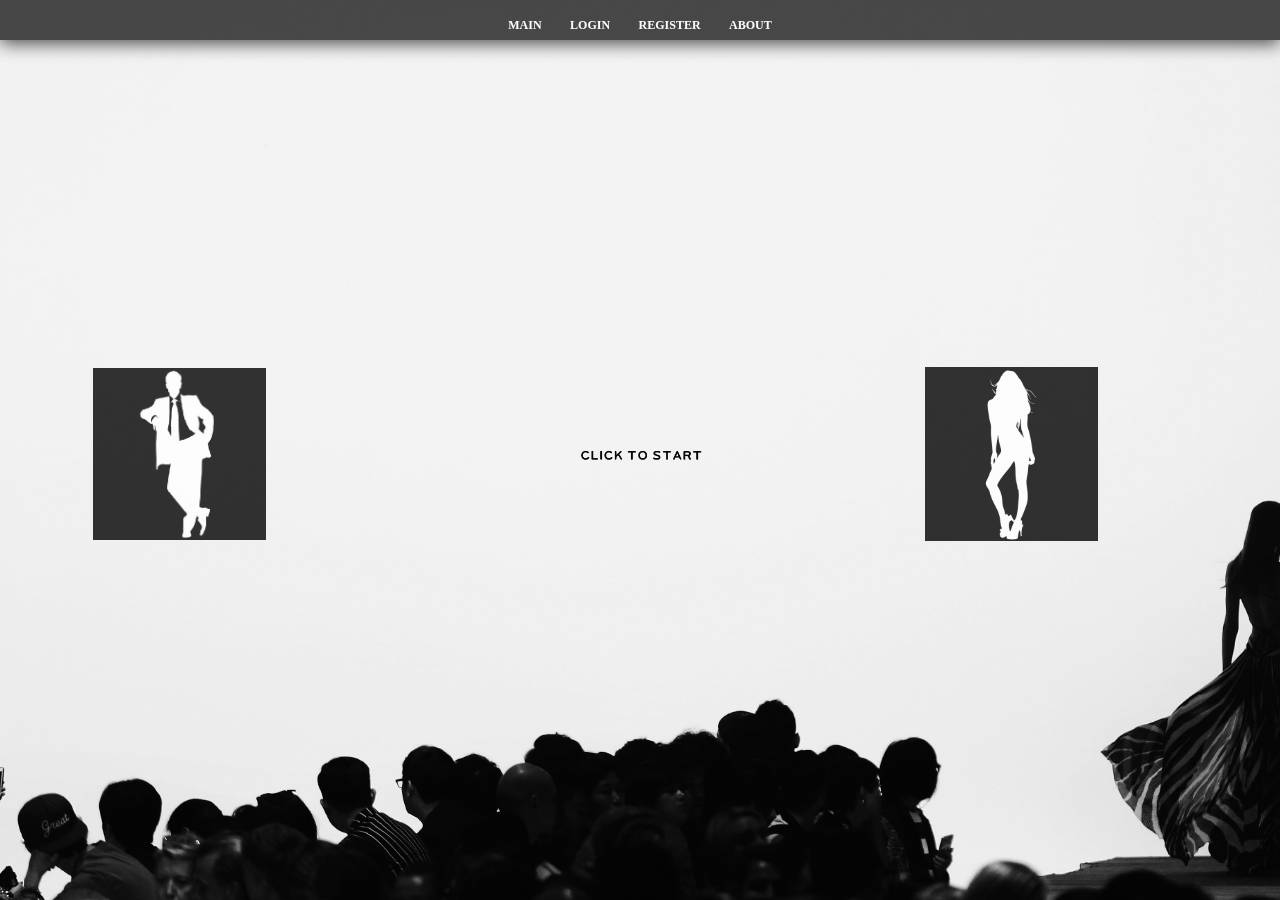
<file: index.html>
<!DOCTYPE html>
<html lang="en">

<head>
    <meta charset="UTF-8">
    <title>Fashion Show</title>
    <link rel="stylesheet" type="text/css" href="css/style.css">
    <link rel="stylesheet" type="text/css" href="bootstrap/css/bootstrap.css">
    <link rel="stylesheet" type="text/css" href="bootstrap/css/bootstrap.min.css">
    <script src="scripts/script.js"></script>
    <script src="bootstrap/js/bootstrap.js"></script>
    <script src="bootstrap/js/bootstrap.min.js"></script>
</head>

<body>
    <header>
        <label for="slide-1-trigger">MAIN</label>
        <label for="slide-2-trigger">LOGIN</label>
        <label for="slide-3-trigger">REGISTER</label>
        <label for="slide-4-trigger">ABOUT</label>
    </header>


    <input id="slide-1-trigger" type="radio" style="visibility: hidden;" name="slides" checked/>
    <section class="slide slide-one">
        <div class="blur-effect"></div>
        <displaybox>
            <grid>
                <button class="btn-circle ">
                            <a href="./pages/men.html">
                                <h2 class="image-text"></h2>
                                <img class="btn-image" src="./Images/download.png">
                            </a>
            </button>
                <button style="background: transparent; border:none">
                    <a href="">
                        <h2 class="image-text"></h2>
                        <img class="btn-image" src="./Images/CLICK-TO-START.png">
                    </a>
                </button>
                <button class="btn-circle ">
                    <a href="./pages/woman.html">
                        <h2 class="image-text"></h2>
                        <img class="btn-image" src="./Images/dark female.png">
                    </a>
                </button>
            </grid>
        </displaybox>
    </section>



    <input id="slide-2-trigger" type="radio" style="visibility: hidden;" name="slides" />
    <section class="slide slide-two" style="text-align: center;">
        <div style="top:20px; left:5px;">
            <div class="card text-white bg-dark mb-3" style="max-width: 25rem; opacity: 0.9;">
                <div class="card-body">
                    <div class="card-body" style="float: left;">
                        <table class="table table-responsive">
                            <tbody>
                                <tr>
                                    <th>Username</th>
                                    <td>
                                        <input type="text" class="form-control">
                                    </td>
                                </tr>
                                <tr>
                                    <th>Password</th>
                                    <td>
                                        <input type="password" class="form-control">
                                    </td>
                                </tr>
                            </tbody>
                        </table>
                        <hr>
                        <button type="button" class="btn btn-light" style="width:100%">
                            <strong>login</strong>
                        </button>
                    </div>
                </div>
            </div>
        </div>
    </section>

    <input id="slide-3-trigger" type="radio" style="visibility: hidden;" name="slides" />
    <section class="slide slide-three">
        <div style="top:20px; left:5px;">
            <div class="card text-white bg-dark mb-3" style="max-width: 25rem; opacity: 0.9;">
                <div class="card-header">
                    <strong>Register</strong>
                </div>
                <div class="card-body">
                    <div class="card-body" style="float: left;">
                        <table class="table table-responsive">
                            <tbody>
                                <tr>
                                    <th>Name</th>
                                    <td>
                                        <input type="text" class="form-control">
                                    </td>
                                </tr>
                                <tr>
                                    <th>Surname</th>
                                    <td>
                                        <input type="password" class="form-control">
                                    </td>
                                </tr>
                                <tr>
                                    <th>Username</th>
                                    <td>
                                        <input type="text" class="form-control">
                                    </td>
                                </tr>
                                <tr>
                                    <th>Password</th>
                                    <td>
                                        <input type="password" class="form-control">
                                    </td>
                                </tr>
                                <tr>
                                    <th>Confirm</th>
                                    <td>
                                        <input type="password" class="form-control">
                                    </td>
                                </tr>
                            </tbody>
                        </table>
                        <hr>
                        <button type="button" class="btn btn-light" style="width:100%">
                            <strong>save</strong>
                        </button>
                    </div>
                </div>
            </div>
        </div>
    </section>

    <input id="slide-4-trigger" type="radio" style="visibility: hidden;" name="slides" />
    <section class="slide slide-four" style="text-align: center;">

        <containergrid>
            <linkbox>


                <vertical_grid>
                    <button class="btn-links ">
                    <a href="https://www.facebook.com/search/top/?q=fashion%20clothes&epa=SEARCH_BOX">
                        <h2 class="image-text">MEN</h2>
                        <img class="btn-image" src="./Images/logos/logo-facebook-pngc14-40bc-91ea-6688507c6a70.png">
                    </a>
                </button>
                    <br>
                    <button class="btn-links ">
                    <a href="https://www.instagram.com/explore/tags/fashion/">
                        <h2 class="image-text">WOMEN</h2>
                        <img class="btn-image" src="./Images/logos/logo-instagram-with-white-circle-background-png913-4250-954c-a3023dbd7c81.png">
                    </a>
                </button>
                    <br>
                    <button class="btn-links ">
                        <a href="https://twitter.com/search?f=images&vertical=default&q=fashion&src=typd&lang=en">
                            <h2 class="image-text">WOMEN</h2>
                            <img class="btn-image" src="./Images/logos/twitter-logo-png1fc-4128-8c64-fd6eaccb770c.png">
                        </a>
                    </button>
                    <br>
                    <button class="btn-links ">
                        <a href="https://github.com/shaunrametsi">
                            <h2 class="image-text">WOMEN</h2>
                            <img class="btn-image" src="./Images/logos/79838_color_512x512.png">
                        </a>
                    </button>
                </vertical_grid>
            </linkbox>
            <discloser>

                <div></div>
                <div style="align-content: center;">

                    <p style="color:black">

                        You can follow us on these social media platforms all the fashion you want one click aways
                        <br>
                        <br>
                        <br> all rights to the images and links on this website belong to their respective companies and owners
                        <br> this site is only a template and developer(s) of this site does not own any content
                        <br> displayed on the page and if this template site is used without following proper legal measures <br> developer(s) is not liable for any legal issues such as copyright breach and illegal content <br> thank you and enjoy ;-)
                        <br>
                        <br>
                        <br>
                        <br> visit the developer(s) github account for more information
                        <br>regarding requesting templates or a full system the link is attached to github icon on the left of screen
                        <br> <br>thank you and enjoy ;-)

                    </p>
                </div>
            </discloser>
        </containergrid>

    </section>
    </div>
</body>

</html>
</file>
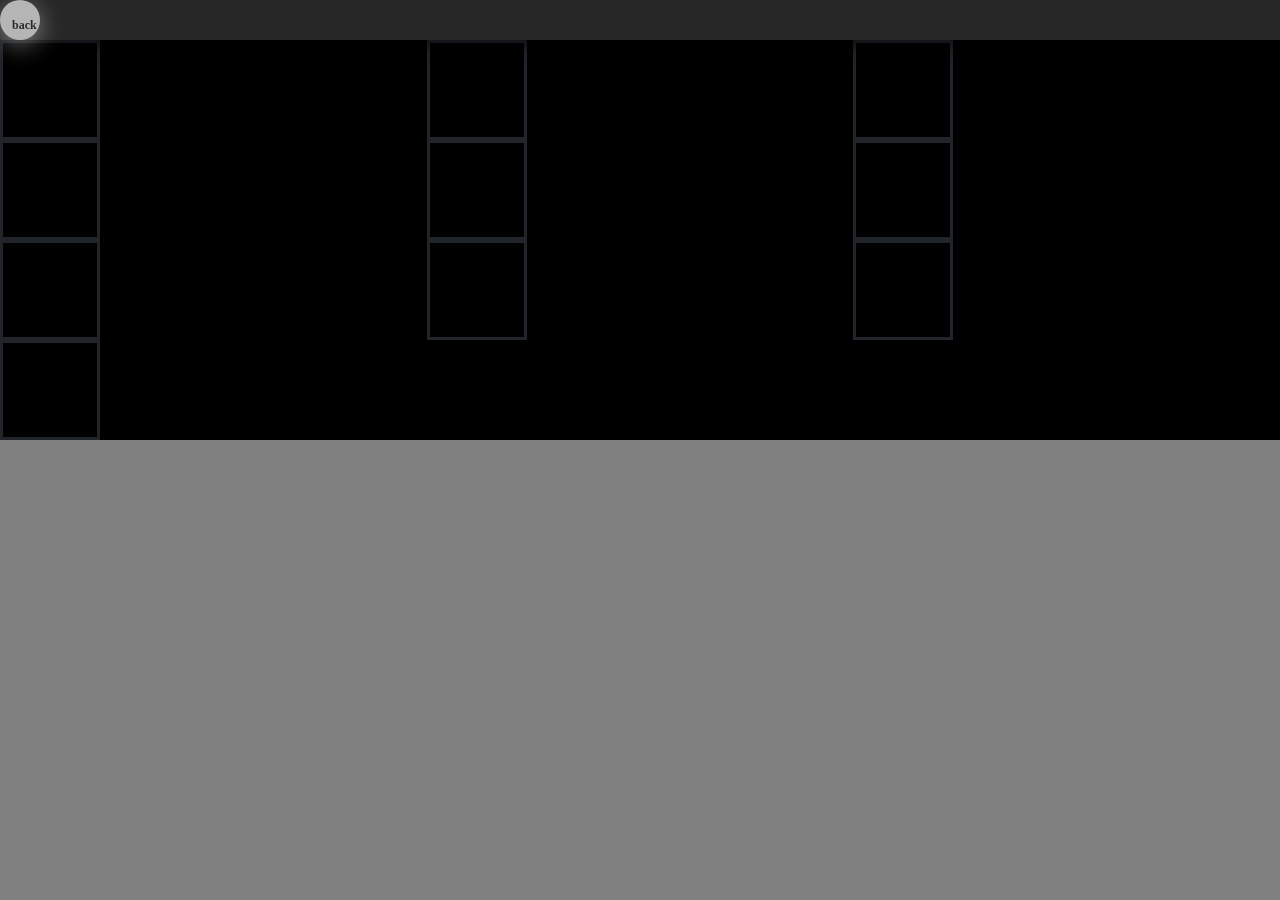
<file: pages/children.html>
<!DOCTYPE html>
<html lang="en">

<head>
    <meta charset="UTF-8">
    <title>Fashion Show</title>
    <link rel="stylesheet" type="text/css" href="../css/style.css">
    <link rel="stylesheet" type="text/css" href="../bootstrap/css/bootstrap.css">
    <link rel="stylesheet" type="text/css" href="../bootstrap/css/bootstrap.min.css">
    <script src="../scripts/script.js"></script>
    <script src="../bootstrap/js/bootstrap.js"></script>
    <script src="../bootstrap/js/bootstrap.min.js"></script>
</head>

<body style="background: gray">
    <header>
        <label class="btn-navigation">
            <strong>back</strong>
        </label>
        </label>
    </header>
    <div class="outerContainer">
        <div class="gridImage slidein"></div>
        <div class="gridImage slidein"></div>
        <div class="gridImage slidein"></div>
        <div class="gridImage slidein"></div>
        <div class="gridImage slidein"></div>
        <div class="gridImage slidein"></div>
        <div class="gridImage slidein"></div>
        <div class="gridImage slidein"></div>
        <div class="gridImage slidein"></div>
        <div class="gridImage slidein"></div>
    </div>

    <style>
        .slidein {
            width: 100px;
            height: 100px;
            border:1px;
            border: solid;
            -webkit-animation-name: example;
            /* Safari 4.0 - 8.0 */
            -webkit-animation-duration: 1s;
        }

        /* Safari 4.0 - 8.0 */

        @-webkit-keyframes example {
            from {
                transform: translateY(30px);
            }
            to {
                transform: translateY(-10px);
            }
        }
    </style>
</file>
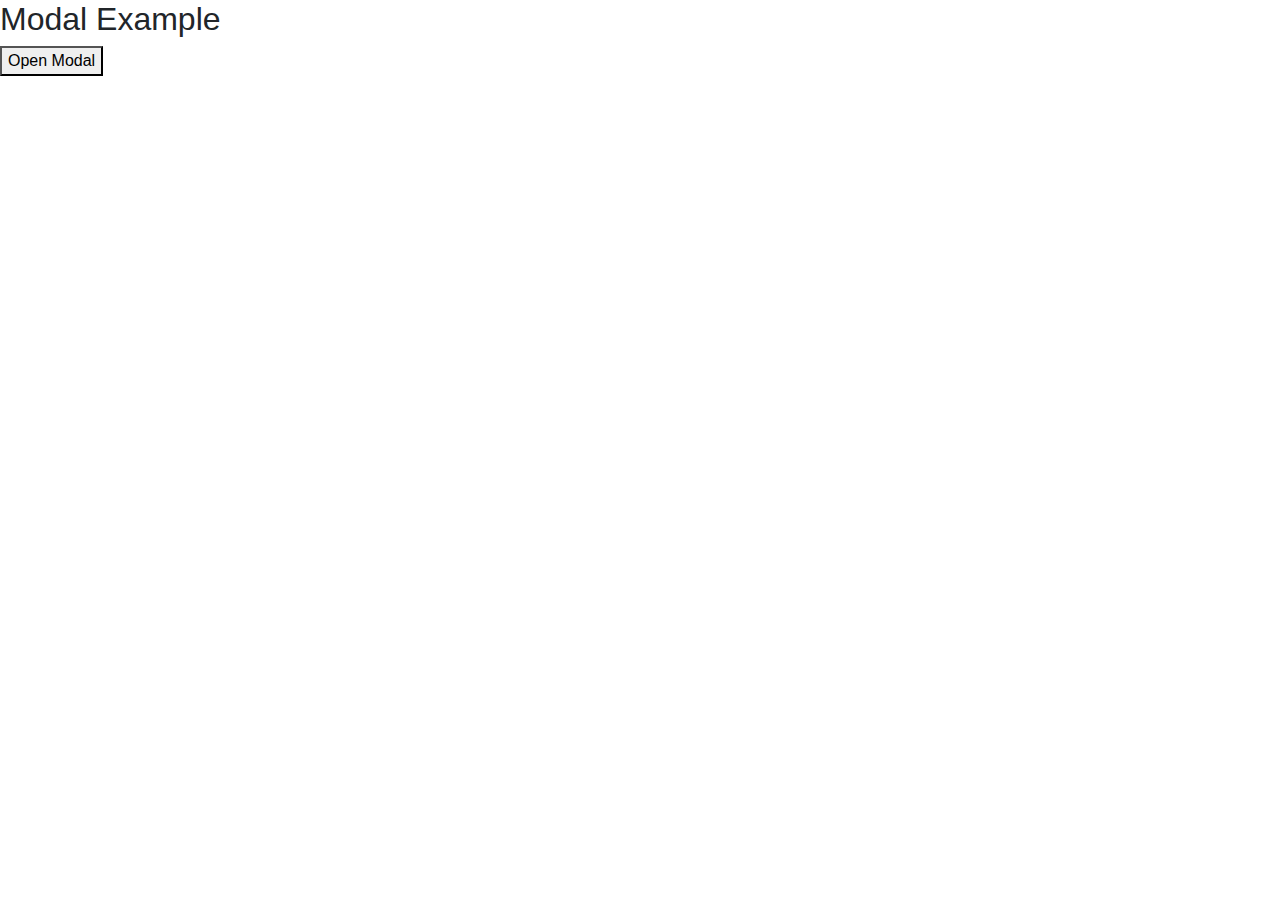
<file: pages/display.html>
<!DOCTYPE html>
<html lang="en">

<head>
    <meta charset="UTF-8">
    <title>Fashion Show</title>
    <link rel="stylesheet" type="text/css" href="../css/style.css">
    <link rel="stylesheet" type="text/css" href="../css/modal.css">
    <link rel="stylesheet" type="text/css" href="../bootstrap/css/bootstrap.css">
    <link rel="stylesheet" type="text/css" href="../bootstrap/css/bootstrap.min.css">
    <script src="../scripts/script.js"></script>
    <script src="../bootstrap/js/bootstrap.js"></script>
    <script src="../bootstrap/js/bootstrap.min.js"></script>
</head>

<body>

    <h2>Modal Example</h2>

    <!-- Trigger/Open The Modal -->
    <button id="myBtn">Open Modal</button>

    <!-- The Modal -->
    <div class="modal-card" id="myModal">
        <div class="modal-content-card">
            <span class="close">&times;</span>
            <div class="card">
                <img class="card-img-top" id="card-image" alt="Card image">
                <div class="card-body">
                    <h4 class="card-title">Available</h4>
                    <p class="card-text">This clothing is still available cal XXX-XXX-XXXX or email fashion@easter.com</p>
                </div>
                <div class="card-footer">
                    <button type="button" class="btn btn-warning" style="width : 20%">Buy</button>
                    <button type="button" class="btn btn-dark" style="width : 30%">+Add to cart</button>
                </div>
            </div>
        </div>
    </div>

    <script src="../scripts/modal.js"></script>

</body>

</html>
</file>
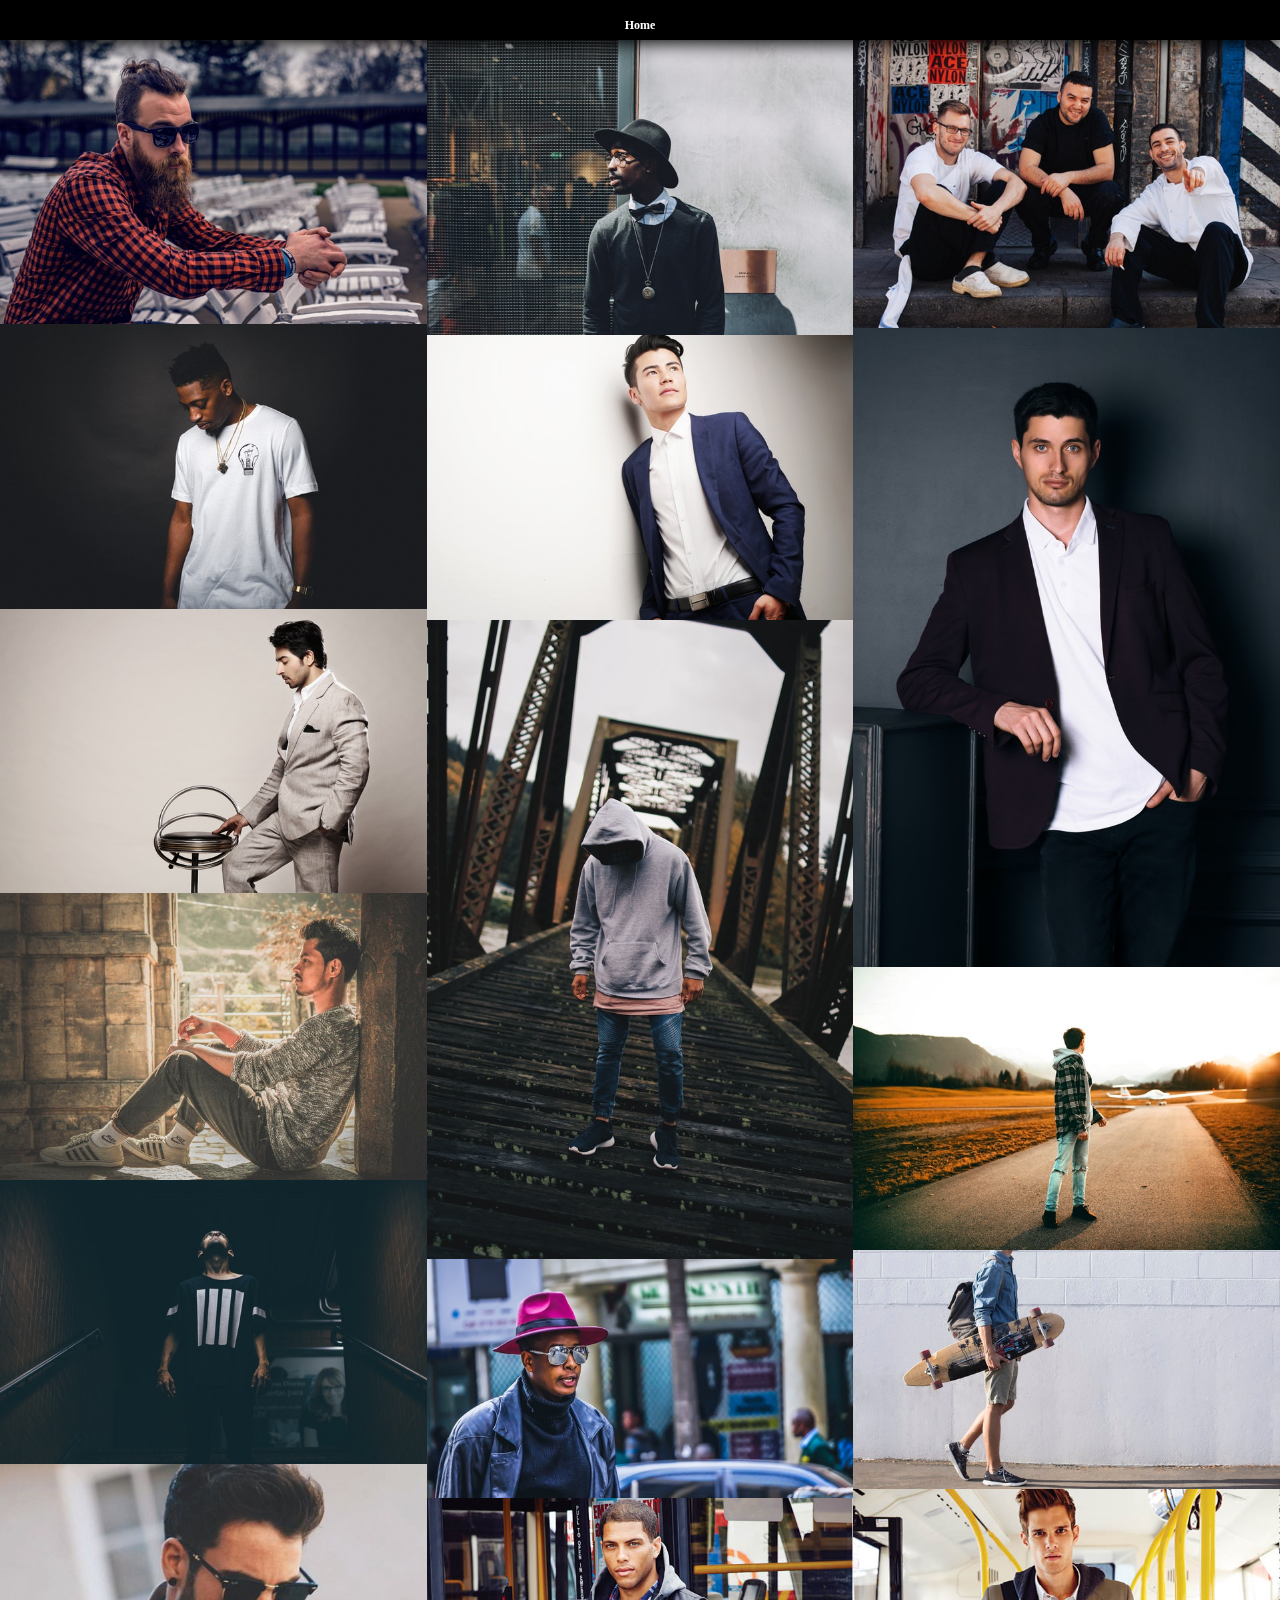
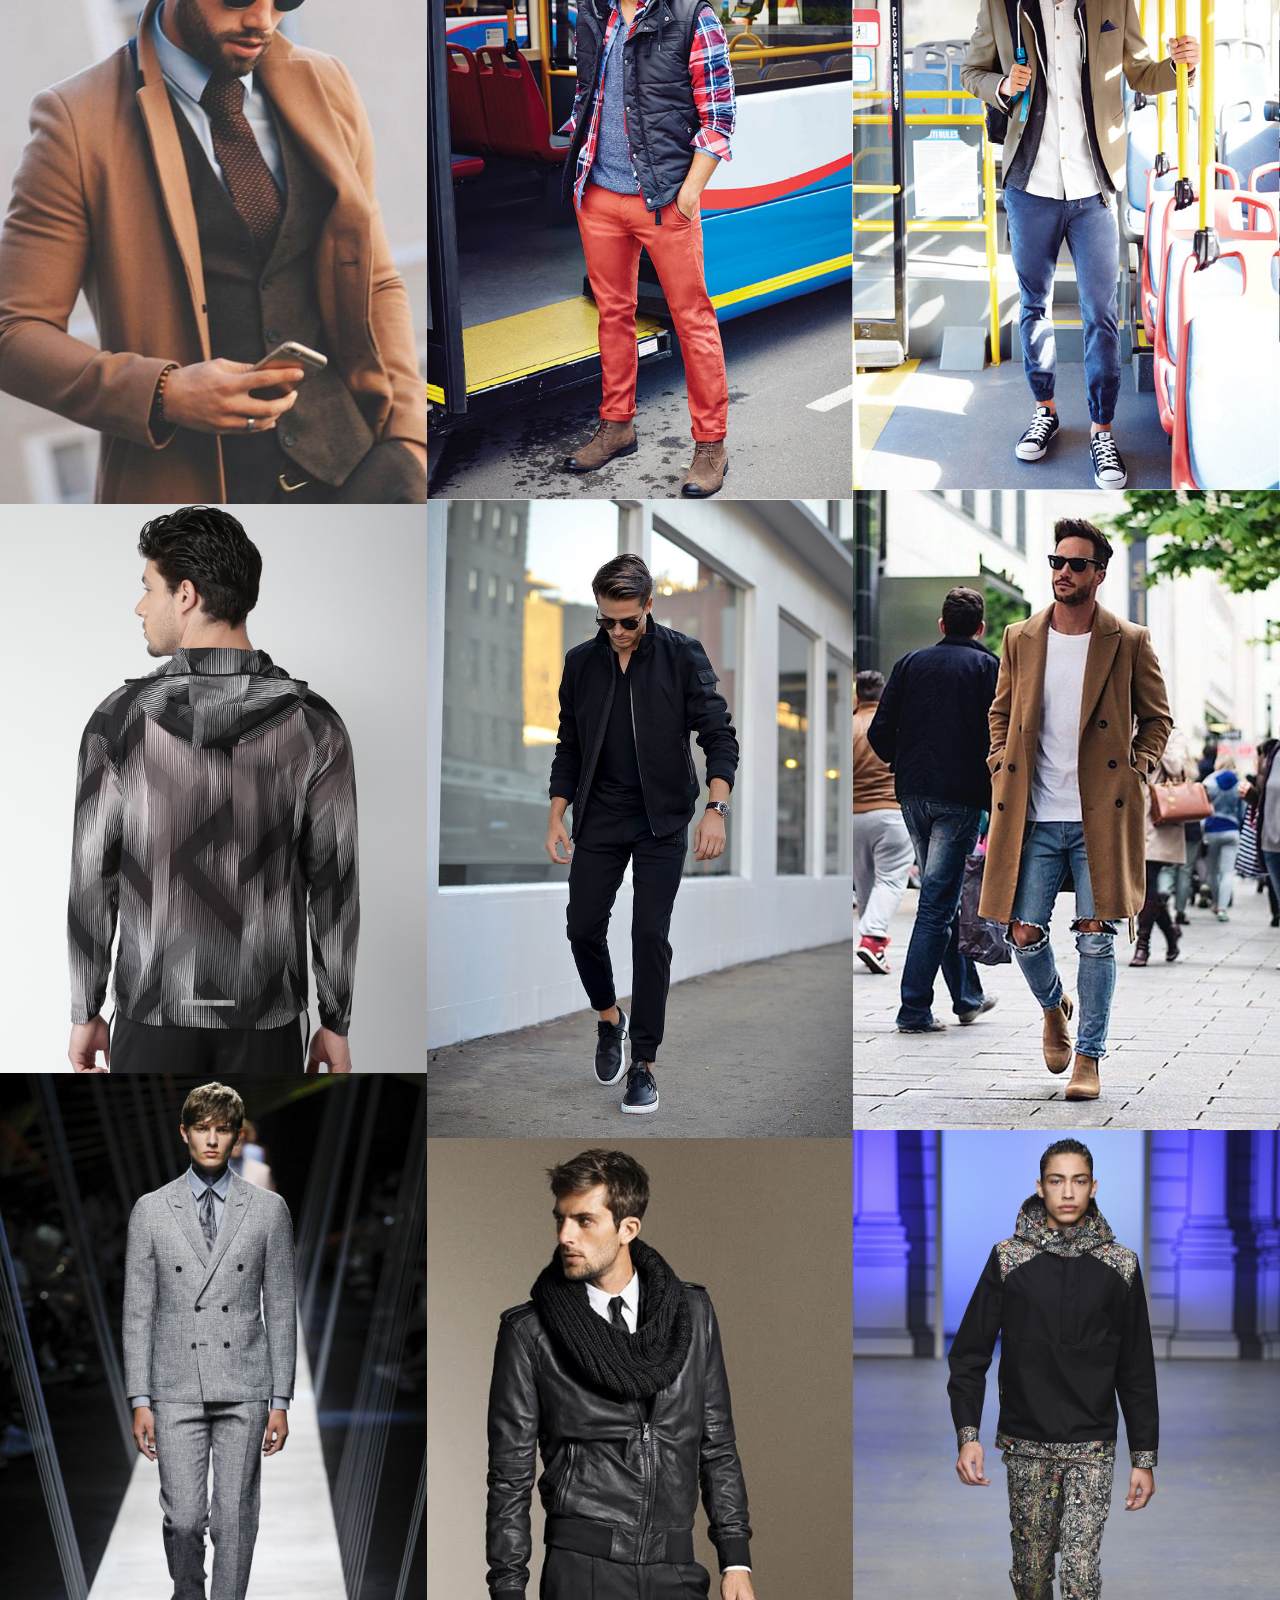
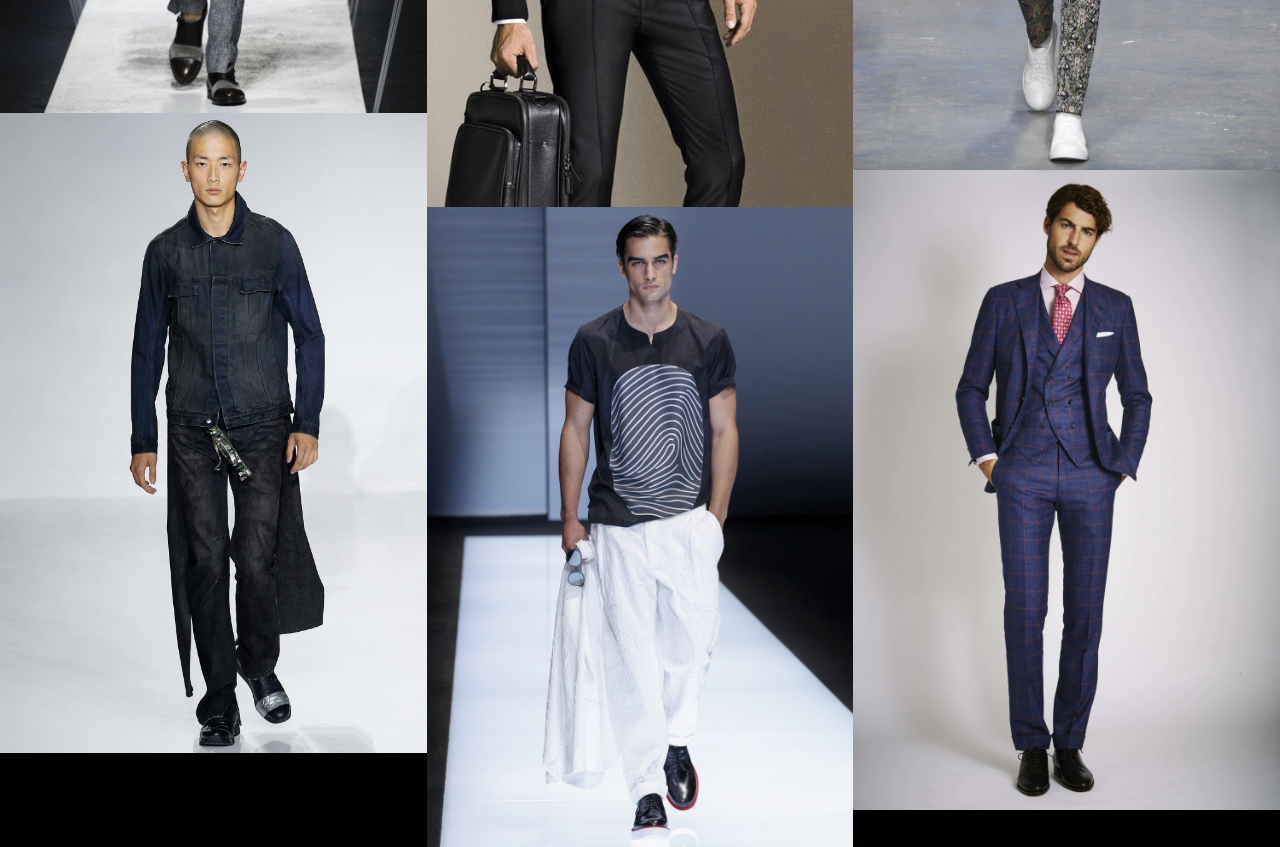
<file: pages/men.html>
<!DOCTYPE html>
<html lang="en">

<head>
    <meta charset="UTF-8">
    <title>Fashion Show - Men</title>
    <link rel="stylesheet" type="text/css" href="../css/style.css">
    <link rel="stylesheet" type="text/css" href="../css/modal.css">
    <link rel="stylesheet" type="text/css" href="../bootstrap/css/bootstrap.css">
    <link rel="stylesheet" type="text/css" href="../bootstrap/css/bootstrap.min.css">
</head>

<body style="background: black">
    <header style="opacity:1">
        <label>
            <a href="../index.html">Home</a>
        </label>
    </header>
    <div class="outerContainer">
        <div id="container1" class="innerContainer">
        </div>
        <div id="container2" class="innerContainer">
        </div>
        <div id="container3" class="innerContainer">
        </div>
        <div id="container4" class="innerContainer">
        </div>
    </div>



    <div class="modal-card" id="myModal">
        <div class="modal-content-card">
            <span class="close"></span>
            <div class="card bg-dark text-white">
                <img class="card-img-top" id="card-image" alt="Card image">
                <div class="card-body ">
                    <h4 class="card-title">Available</h4>
                    <p class="card-text">This clothing is still available cal XXX-XXX-XXXX or email fashion@easter.com</p>
                </div>
                <div class="card-footer">
                    <button type="button" class="btn btn-light" style="width : 20%; float:right">+Add to cart</button>
                    <button type="button" class="btn btn-warning" style="width : 20%; float:right">Buy</button>

                </div>
            </div>
        </div>
    </div>


</html>
<script src="../scripts/modal.js"></script>
<script src="../scripts/script.js"></script>
<script src="../bootstrap/js/bootstrap.js"></script>
<script src="../bootstrap/js/bootstrap.min.js"></script>
<script>
    getMenFashion();
</script>
</file>
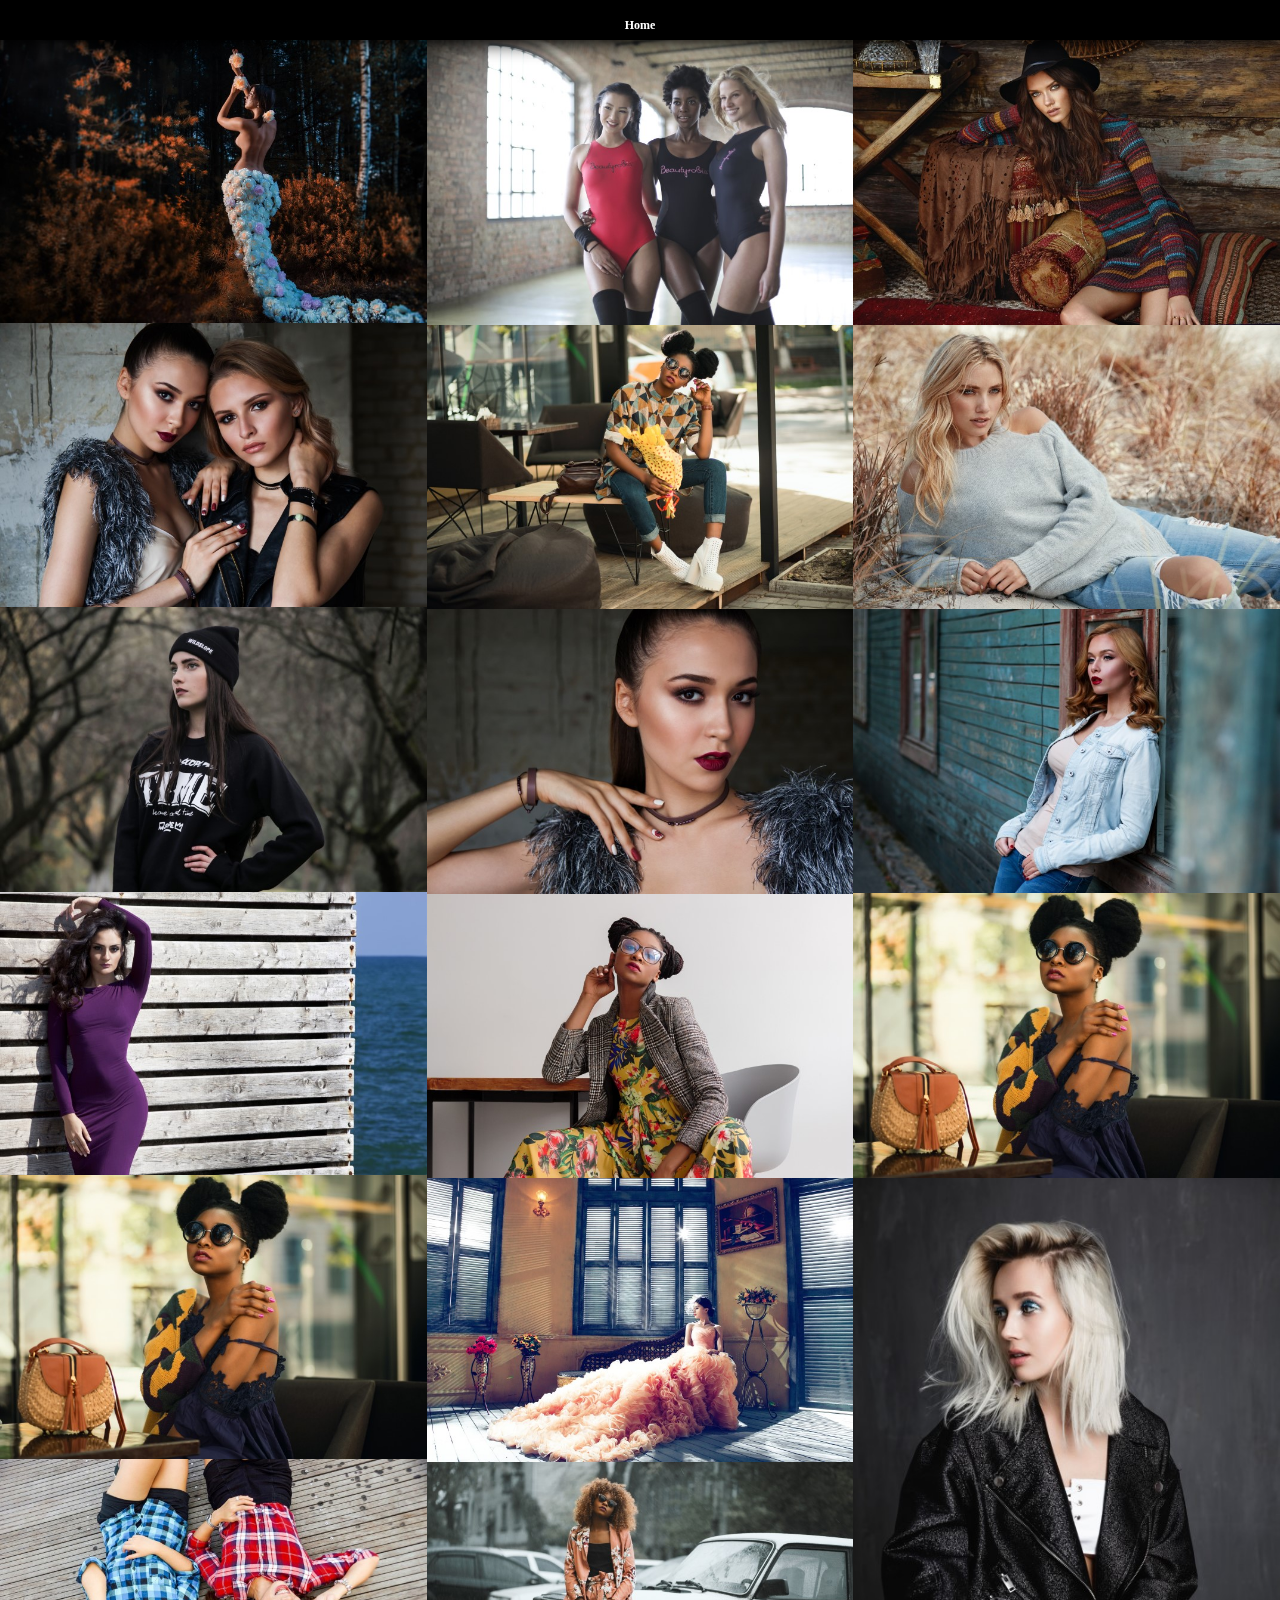
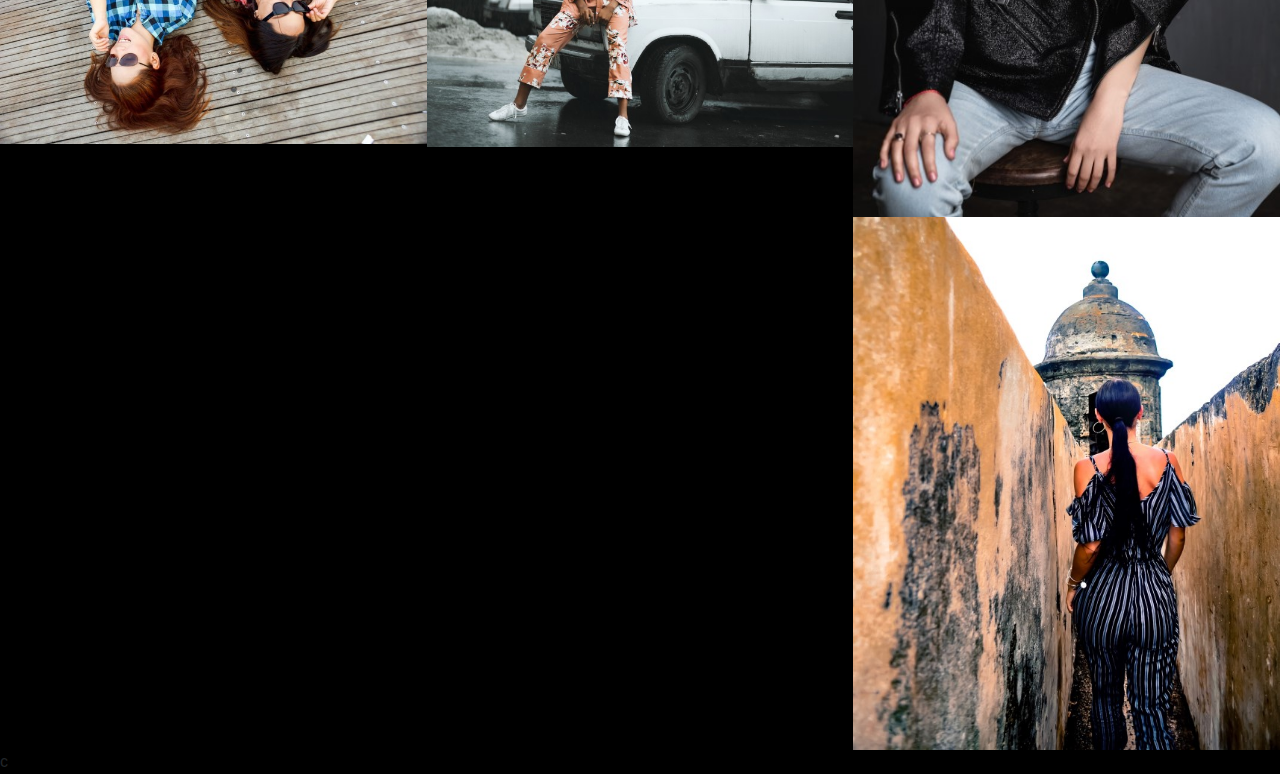
<file: pages/woman.html>
<!DOCTYPE html>
<html lang="en">

<head>
    <meta charset="UTF-8">
    <title>Fashion Show - Woman</title>
    <link rel="stylesheet" type="text/css" href="../css/style.css">
    <link rel="stylesheet" type="text/css" href="../css/modal.css">
    <link rel="stylesheet" type="text/css" href="../bootstrap/css/bootstrap.css">
    <link rel="stylesheet" type="text/css" href="../bootstrap/css/bootstrap.min.css">
</head>

<body style="background: black">
    <header style="opacity:1">
        <label>
            <a href="../index.html">Home</a>
        </label>
    </header>
    <div class="outerContainer">
        <div id="container1" class="innerContainer">
        </div>
        <div id="container2" class="innerContainer">
        </div>
        <div id="container3" class="innerContainer">
        </div>
        <div id="container4" class="innerContainer">
        </div>
    </div>



    <div class="modal-card" id="myModal">
        <div class="modal-content-card">
            <span class="close"></span>
            <div class="card bg-dark text-white">
                <img class="card-img-top" id="card-image" alt="Card image">
                <div class="card-body ">
                    <h4 class="card-title">Available</h4>
                    <p class="card-text">This clothing is still available cal XXX-XXX-XXXX or email fashion@easter.com</p>
                </div>
                <div class="card-footer">
                    <button type="button" class="btn btn-light" style="width : 20%; float:right">+Add to cart</button>
                    <button type="button" class="btn btn-warning" style="width : 20%; float:right">Buy</button>

                </div>
            </div>
        </div>
    </div>


</html>
<script src="../scripts/modal.js"></script>
<script src="../scripts/script.js"></script>
<script src="../bootstrap/js/bootstrap.js"></script>
<script src="../bootstrap/js/bootstrap.min.js"></script>
<script>
    getWomanFashion();
</script>c
</file>
<file: css/style.css>
.body {
    background: black;
}

.mid-col {
    width: 45%;
    padding: 2px;
    margin: 2px;
}

.displayBlock {
    display: grid;
    grid-template-columns: 60% 40%;
    height: 100%;
}

.container>.card {
    margin: 30% 10%;
    background-color: #120103 !important;
    color: white !important;
}

.card>h2 {
    text-align: center;
    font-family: 'Gill Sans', 'Gill Sans MT', Calibri, 'Trebuchet MS', sans-serif;
}

.containerContent {
    width: 100%;
    margin-top: 10%;
    margin-bottom: 25%;
}

.descriptionContainer {
    width: 100%;
    display: flex;
    justify-content: center;
}

input {
    height: 23px;
    margin: 1px;
}

th {
    border-style: none !important;
}

td {
    border-style: none !important;
}

grid {
    top: 30%;
    display: grid;
    grid-template-columns: 35% 30% 35%;
    width: 100%;
}

vertical_grid {
    left: 0;
    top: 2%;
    display: grid;
    grid-template-rows: repeat(4, 25%);
    height: 100%;
    width: 20%;
}

discloser {
    left: 11%;
    top: 10%;
    display: grid;
    grid-template-rows: 20% 80%;
    height: 100%;
    width: 100%;
}

displaybox {
    display: flex;
    justify-content: center;
    top: 30%;
    left: 0;
    border: none;
    grid-template-columns: repeat(2, 50%);
    background-color: transparent;
    font-family: 'Tw Cen MT';
    font-size: large;
    color: white;
    position: absolute;
    /* box-shadow: 0 .2em 1em gray; */
    text-align: center;
    height: 40%;
    width: 100%;
    align-self: center;
}

aboutbox {
    display: flex;
    justify-content: left;
    top: 10%;
    left: 2%;
    border: solid white 1px;
    grid-template-rows: repeat(4, 25%);
    background-color: transparent;
    font-family: 'Tw Cen MT';
    font-size: large;
    color: white;
    position: absolute;
    box-shadow: 0 .2em 1em gray;
    text-align: center;
    height: 50%;
    width: 10%;
    align-self: center;
}

linkbox {
    display: flex;
    justify-content: left;
    top: 10%;
    left: 2%;
    border: solid white 1px;
    grid-template-rows: repeat(4, 25%);
    background-color: transparent;
    font-family: 'Tw Cen MT';
    font-size: large;
    color: white;
    position: absolute;
    text-align: center;
    height: 50%;
    width: 10%;
    align-self: center;
}

containergrid {
    display: flex;
    justify-content: left;
    top: 10%;
    left: 2%;
    grid-template-columns: 20% 80%;
    background-color: transparent;
    font-family: 'Tw Cen MT';
    font-size: large;
    color: white;
    position: absolute;
    text-align: center;
    height: 50%;
    width: 80%;
    align-self: center;
}

a {
    color: white!important;
    text-decoration: none !important;
}

grid label {
    color: white !important;
    cursor: pointer;
    display: inline-block;
    line-height: 4.25em;
    font-size: .667em;
    font-weight: bold;
    padding: 0 1em;
}

header {
    background-color: black;
    opacity: 0.7;
    font-family: 'Tw Cen MT';
    font-size: large;
    color: whitesmoke;
    box-shadow: 0 .2em 1em black;
    position: fixed;
    height: 40px;
    top: 0;
    left: 0;
    text-align: center;
    z-index: 900;
    width: 100%;
}

header label {
    color: white;
    cursor: pointer;
    display: inline-block;
    line-height: 4.25em;
    font-size: .667em;
    font-weight: bold;
    padding: 0 1em;
}

header label:hover {
    background-color: black;
    opacity: 1;
    color: white;
    font-stretch: condensed;
}

.btn-navigation {
    top: 20%;
    float: left;
    font-weight: 900;
    box-shadow: 0 .5em 2em darkgrey;
    width: 40px;
    height: 40px;
    border-radius: 80%;
    border-style: none;
    opacity: 0.8;
    background-color: white;
    color: black;
    transition-duration: 700ms;
    cursor: pointer;
}

.btn-circle {
    top: 0;
    border: double;
    font-weight: 900;
    left: 0;
    width: 80%;
    border-style: none;
    opacity: 0.8;
    background-color: transparent;
    color: white;
    transition-duration: 700ms;
    cursor: pointer;
}

.btn-links {
    top: 1%;
    border: double;
    font-weight: 900;
    left: 0;
    height: 10%;
    border-style: none;
    opacity: 0.8;
    background-color: transparent;
    color: white;
    transition-duration: 700ms;
    cursor: pointer;
}

.btn-image {
    /* box-shadow: 0 .5em 2em darkgrey; */
    width: 50%;
    transition-duration: 700ms;
    cursor: pointer;
}

.image-text {
    opacity: 0;
    transform: translateY(100%);
    transition: transform .5s .5s, opacity .5s;
    color: white;
    font-family: 'Tw Cen MT';
    text-align: left;
}

.btn-circle:hover .image-text {
    opacity: 1;
    color: white;
    transform: translateY(0);
    transition: all .5s .5s;
}

.btn-links:hover .image-text {
    opacity: 1;
    color: white;
    transform: translateY(0);
    transition: all .5s .5s;
}

.blur-effect {
    filter: blur(5px);
    position: absolute;
    width: 100%;
    left: 0;
    /* background-image: url('../Images/blur.jpg'); */
    background-color: transparent;
    -webkit-filter: blur(5px);
    -moz-filter: blur(5px);
    -o-filter: blur(5px);
    -ms-filter: blur(5px);
    top: 30%;
    left: 0;
    height: 30%;
}

.btn-circle:hover {
    opacity: 1;
    border-radius: 0;
    color: black;
    font-weight: bolder;
    margin: 0;
    width: 100%;
}

.btn-links:hover {
    opacity: 1;
    border-radius: 0;
    color: black;
    font-weight: bolder;
    margin: 0;
    width: 100%;
}

.slide {
    height: 100%;
    width: 100%;
    position: fixed;
    top: 0;
    left: 100%;
    z-index: 10;
    padding: 8em 1em 0;
    background-color: #120103;
    background-position: 50% 50%;
    background-size: cover;
    transition: left 0s .75s;
}

.slide-one {
    background-image: url('../Images/455782102.jpg');
    justify-content: center;
}

.slide-two {
    background-image: url('../Images/pexels-photo-944761.jpeg');
}

.slide-three {
    background-image: url('../Images/attractive-beautiful-diversity-247204.jpg');
    text-align: center;
}

.slide-four {
    background-image: url('../Images/whitebg.JPG');
    text-align: center;
}

[id^="slide"]:checked+.slide {
    left: 0;
    z-index: 100;
    transition: left .65s ease-out;
}

.outerContainer {
    display: grid;
    margin-top: 40px;
    grid-template-columns: repeat(3, 33.330%);
    grid-auto-flow: dense;
    transition-delay: 1s;
    background-color: black;
}

.innerContainer {
    display: flex;
    flex-direction: column;
}

.pictureDiv {
    margin: 0;
    padding: 0;
}

.gridImage {
    width: 100%;
    padding: 0;
    margin: 0;
}

.imgcontainer {
    display: flex;
    align-content: center;
    height: auto;
}

a {
    text-decoration: none;
    color: white;
}

@-webkit-keyframes slidein {
    from {
        transform: translateY(900px) rotateX(90deg) rotateY(90deg);
    }
    to {
        transform: translateY();
    }
}

.gray-scale {
    -webkit-filter: grayscale(100%);
    filter: grayscale(100%);
}
</file>
<file: css/modal.css>
body {
    font-family: Arial, Helvetica, sans-serif;
}

.modal-card {
    display: none ;
    position: fixed ;
    z-index: 1 ;
    padding-top: 100px;
    left: 0 ;
    padding-left: 25%; 
    padding-right: 25%; 
    top: 0 ;
    width: 100%;
    height: 100%;
    overflow: auto ;
    background-color: rgb(0, 0, 0);
    background-color: rgba(0, 0, 0, 0.4);
    -webkit-animation-duration: 500ms; 
    -webkit-animation-name: flowin;
}

.modal-content-card {
    margin: auto;
    padding: 20px;
    width: 80%;
}

.close {
    color: #aaaaaa;
    float: right;
    font-size: 28px;
    font-weight: bold;
}

.close:hover,
.close:focus {
    color: #000;
    text-decoration: none;
    cursor: pointer;
}

@-webkit-keyframes flowin {
    from {
        transform: scale(0.2,0.2) ;
    }
    to {
        transform: scaleZ(-0.2) ;

    }
}
</file>
